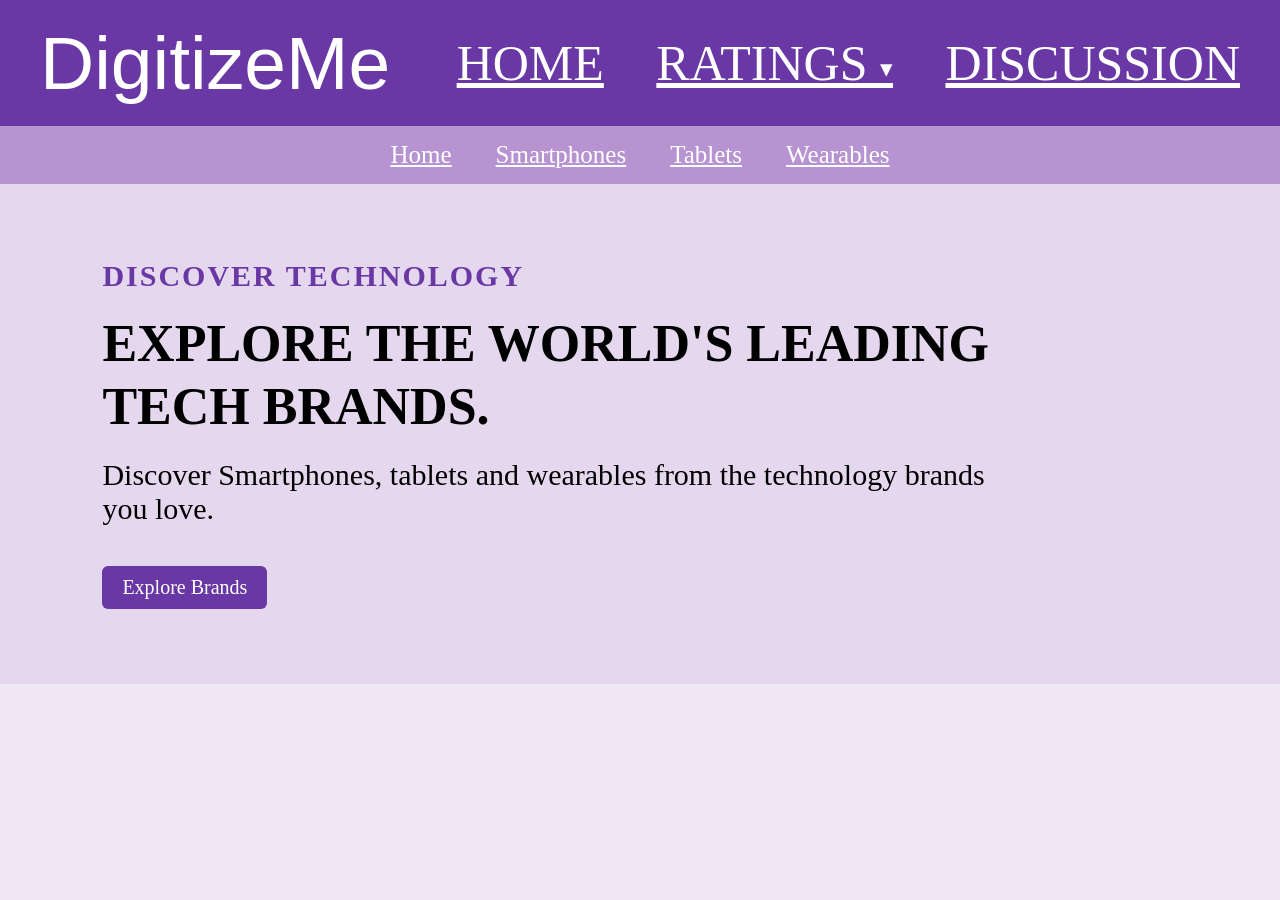
<file: index.html>
<!DOCTYPE html>
<html lang="en">

<head>
    <meta charset="UTF-8">
    <meta name="viewport" content="width=device-width, initial-scale=1.0">
    <link rel=stylesheet href="ratings.css" />
    <title>DigitizeMe</title>
</head>



<body width="90%">
    <div data-include="header.html"></div>
    <section class="hero">
    <div class="hero-content">
        <span class="tagline">DISCOVER TECHNOLOGY</span>
        <h1>EXPLORE THE WORLD'S LEADING <br> TECH BRANDS.</h1>
        <p>Discover Smartphones, tablets and wearables from the technology brands you love.</p>

        <a href="#brands" class="hero-btn">Explore Brands</a>
    </div>
</section>


<section class="second"></section>
    <script src="include.js"></script>

</body>
</html>
</file>
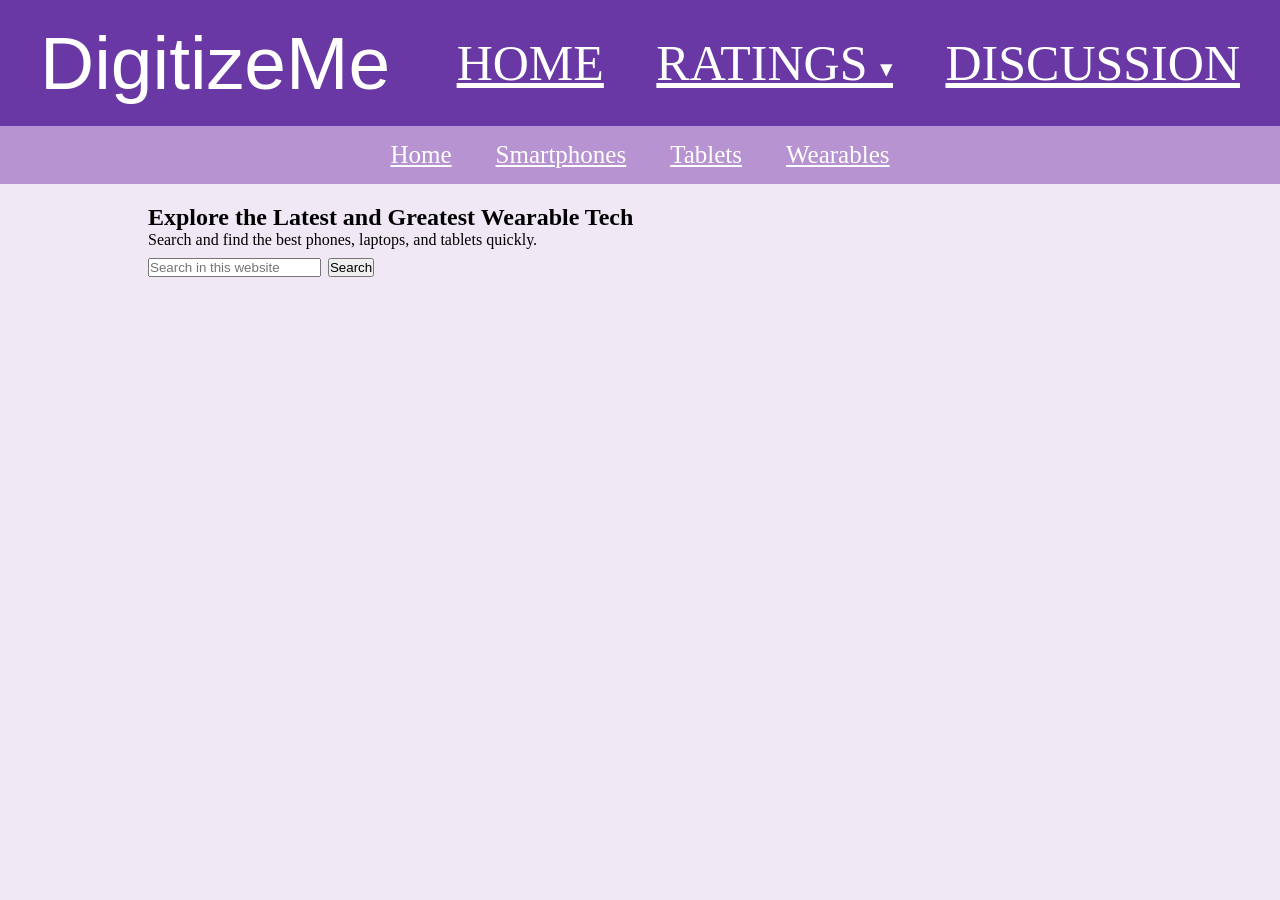
<file: wearables.html>
<!DOCTYPE html>
<html lang="en">

<head>
    <meta charset="UTF-8">
    <meta name="viewport" content="width=device-width, initial-scale=1.0">
    <link rel=stylesheet href="ratings.css" />
    <title>MakerRater</title>
</head>

<body width="90%">
   <div data-include="header.html"></div>
   
    <section class="hero-simple">
        <div class="hero-content">
            <h1>Explore the Latest and Greatest Wearable Tech</h1>
            <p>Search and find the best phones, laptops, and tablets quickly.</p>
            <form class="simple-search">
                <input type="text" placeholder="Search in this website">
                <button>Search</button>
            </form>
        </div>
    </section>
    <script src="include.js"></script>
</body>

</html>
</file>
<file: ratings.css>
header {
    background-color: rgb(105,56,165);
    padding: 20px;
    display: flex;
    justify-content: space-between;
    align-items: center;
}/*
title {
    font-style: ;
} */
nav.top a {
    color: white;
    margin-left: 20px;
    margin-right: 20px;
}
form {
    font-size: 25px;
    font-family: arial;
}
header > div {
    color: white;
    margin-left: 20px;
    font-size: 75px;
    font-family: arial;
}
nav.top .dropdown-menu a {
    display: block;
    margin: 0;
    padding: 12px 20px;
    font-size: 30px;   /* pick what looks right */
    white-space: nowrap;
}
nav.top {
    font-size: 50px;
}
nav.main {
    background-color: rgb(183,147,209);
    padding: 15px 0;
    text-align: center;
}
nav.main a {
    color: white;
    font-size: 25px;
    margin: 0 20px;
}
section {
    width: 80%;
    margin: auto;
    padding: 20px;
}
label, select {
    font-size: 16px;
}
.row-layout {
    display: flex;
    flex-direction: row;
    align-items: flex-start;
    justify-content: space-evenly;
    gap: 10px;
}
 
.drop-down {
    display: inline-block;
    vertical-align: top;
}
.star-rating {
    display: flex;
    flex-direction: row-reverse;
    justify-content: flex-end;
}
.star-rating input {
    display: none;
}
.star-rating label {
    font-size: 30px;
    color: grey;
    cursor: pointer;
    /*dark yellow and gold */
}
.star-rating input:checked ~ label,
.star-rating label:hover,
.star-rating label:hover ~ label {
    color: gold;
}
.star-rating label {
    color: lightgray;
}

/* ===== NEW: comment boxes + suggestions ===== */
.suggest-wrap {
    position: relative;
    min-width: 300px;
}

.suggest-wrap input[type="text"] {
    width: 100%;
    font-size: 20px;
    padding: 6px 10px;
    box-sizing: border-box;
}

.suggestions {
    position: absolute;
    top: 100%;
    left: 0;
    right: 0;
    z-index: 10;
    margin: 2px 0 0;
    padding: 0;
    list-style: none;
    font-size: 20px;
    background: white;
    border: 1px solid grey;
}

/* very important: keeps the list hidden when it's empty */
.suggestions[hidden] {
    display: none;
}

.suggestions li {
    padding: 8px 10px;
    cursor: pointer;
}

.suggestions li:hover,
.suggestions li.active {
    background: lightgray;
}

.suggestions li.ai {
    font-style: italic;
}

.comment-message {
    font-size: 16px;
    margin: 4px 0 0;
    min-height: 1em;
}

#average-rating {
    font-size: 25px;
    font-weight: bold;
}
.rating-value {
    display: inline-block;
    margin-left: 10px;
    font-size: 16px;
    font-weight: bold;
    color: green;
}

#average-rating{
text-align: center;
font-size: 25px;
font-weight: bold;
padding-top: 15px;
}

.rate td:nth-child(2),
.rate th:nth-child(2){
    text-align: center;
}

.star-rating input:disabled + label {
    pointer-events: none;
    opacity: 0.4;
}

.suggest-wrap input:disabled {
    background: #eee;
    cursor: not-allowed;
}
.rate tfoot td#average-rating {
    text-align: center;
    font-size: 25px;
    font-weight: bold;
    padding-top: 15px;
}

/* ===== RATINGS dropdown ===== */
.dropdown {
    position: relative;
    display: inline-block;
}

.dropdown-menu {
    display: none;
    position: absolute;
    top: 100%;
    left: 0;
    min-width: 260px;
    background: darkgreen;
    z-index: 100;
}

.dropdown:hover .dropdown-menu,
.dropdown:focus-within .dropdown-menu {
    display: block;
}

nav.top .dropdown-menu a {
    display: block;
    margin: 0;
    padding: 12px 20px;
    font-size: 25px;
    white-space: nowrap;
}

nav.top .dropdown-menu a:hover {
    background: green;
}
.arrow {
    font-size: 0.5em;
    vertical-align: middle;
}

.dropdown {
    vertical-align: baseline;
    line-height: 1;
}

nav.top a {
    line-height: 1;
}

/*Hero section*/
*{
    margin: 0;
    padding: 0;
    box-sizing: border-box;
}

body{
    width: 100%;
    overflow-x: hidden;
    background: rgb(183,147,209, 0.2);
}

.hero {
    width: 100%;
    min-height: 500px;
    display: flex;
    align-items: center;
    padding: 70px 8%;
    background-color:rgb(183,147,209, 0.2);
   
    color: black;

}

.hero-content {
    max-width: 900px;
}


.tagline{
    color: rgb(105,56,165);
    font-size: 30px;
    font-weight: bold;
    letter-spacing: 2px;

}

.hero h1{
    font-size: 52px;
    margin: 20px 0;
    line-height: 1.2;
}

.hero p {
    font-size: 30px;
    margin-bottom: 40px;
}

.hero-btn {
    display: inline-block;
    background-color: rgb(105,56,165);
    color: white;
    text-decoration: none;
    padding: 10px 20px;
    border-radius: 6px;
    font-size: 20px;
}
</file>
